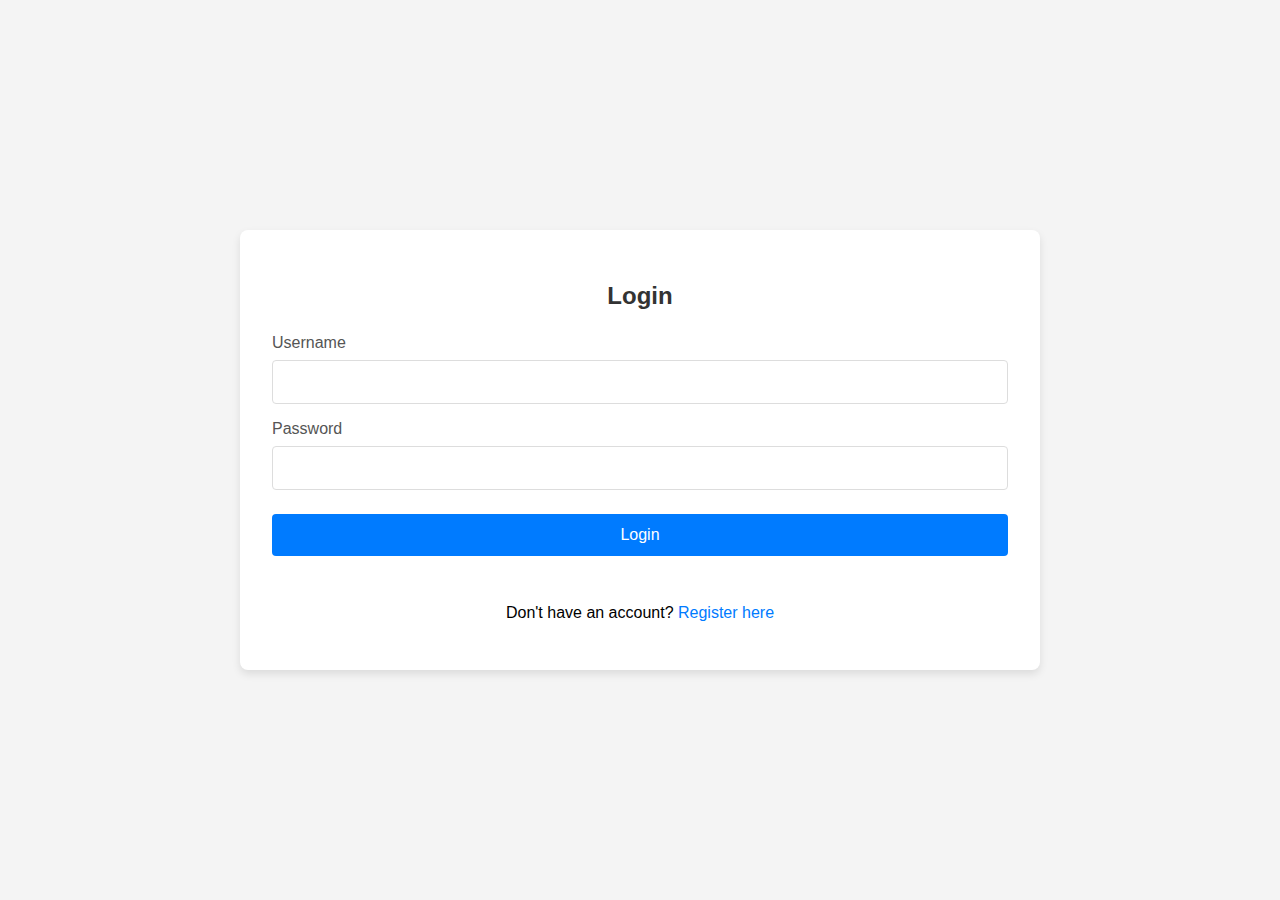
<file: Frontend/index.html>
<!DOCTYPE html>
<html lang="en">
<head>
    <meta charset="UTF-8">
    <meta name="viewport" content="width=device-width, initial-scale=1.0">
    <title>Job App - Login</title>
    <link rel="stylesheet" href="style.css">
</head>
<body>
<div class="container">
    <div id="login-form-container">
        <h2>Login</h2>
        <form id="login-form">
            <div class="form-group">
                <label for="login-username">Username</label>
                <input type="text" id="login-username" required>
            </div>
            <div class="form-group">
                <label for="login-password">Password</label>
                <input type="password" id="login-password" required>
            </div>
            <button type="submit">Login</button>
            <p id="login-error" class="error-message"></p>
        </form>
        <p>Don't have an account? <a href="#" id="show-register">Register here</a></p>
    </div>

    <div id="register-form-container" style="display:none;">
        <h2>Register</h2>
        <form id="register-form">
            <div class="form-group">
                <label for="reg-firstname">First Name</label>
                <input type="text" id="reg-firstname" required>
            </div>
            <div class="form-group">
                <label for="reg-lastname">Last Name</label>
                <input type="text" id="reg-lastname" required>
            </div>
            <div class="form-group">
                <label for="reg-username">Username</label>
                <input type="text" id="reg-username" required>
            </div>
            <div class="form-group">
                <label for="reg-password">Password</label>
                <input type="password" id="reg-password" required>
            </div>
            <button type="submit">Register</button>
            <p id="register-error" class="error-message"></p>
        </form>
        <p>Already have an account? <a href="#" id="show-login">Login here</a></p>
    </div>
</div>

<script src="app.js"></script>
</body>
</html>
</file>
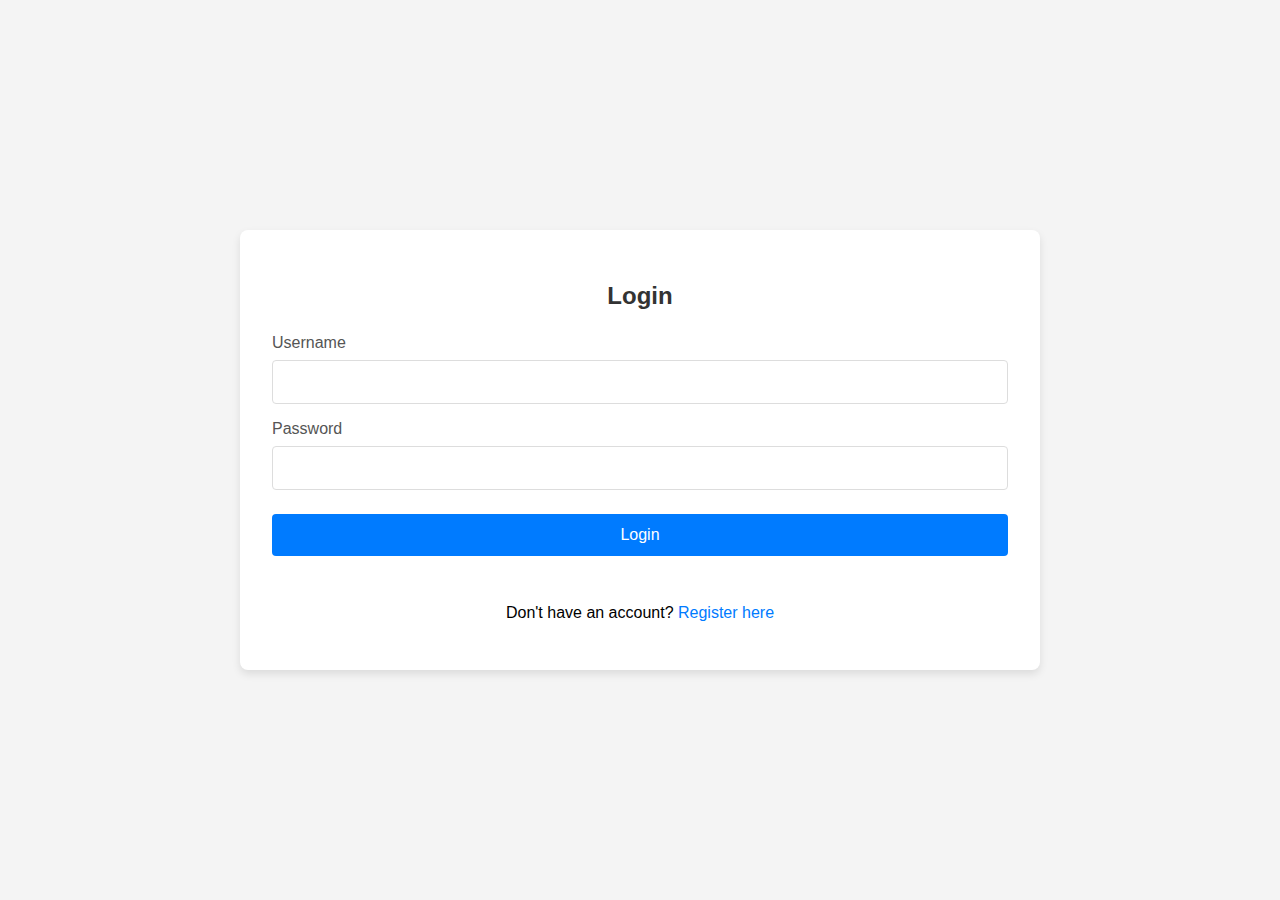
<file: Frontend/jobs.html>
<!DOCTYPE html>
<html lang="en">
<head>
    <meta charset="UTF-8">
    <meta name="viewport" content="width=device-width, initial-scale=1.0">
    <title>Job Listings</title>
    <link rel="stylesheet" href="style.css">
</head>
<body>
<div class="container">
    <div class="header">
        <h2 id="welcome-message">Welcome!</h2>
        <button id="show-applied-jobs-button">Show My Applications</button>
        <button id="logout-button">Logout</button>
    </div>
    <hr>

    <div id="applied-jobs-container" style="display: none;">
        <h3>My Applications</h3>
        <p id="applied-jobs-error" class="error-message"></p>
        <div id="applied-jobs-list">
        </div>
        <hr>
    </div>

    <div id="admin-panel" style="display: none;">
        <h3>Applications Mailbox (Admin View)</h3>
        <div id="applications-mailbox">
        </div>
        <hr>
        <h4>Create New Job</h4>
        <form id="create-job-form">
            <div class="form-group">
                <label for="job-title">Job Title</label>
                <input type="text" id="job-title" required>
            </div>
            <div class="form-group">
                <label for="job-company-id">Company ID</label>
                <input type="number" id="job-company-id" required>
            </div>
            <div class="form-group">
                <label for="job-description">Description</label>
                <textarea id="job-description" rows="4" required></textarea>
            </div>
            <button type="submit">Create Job</button>
            <p id="job-error" class="error-message"></p>
        </form>
        <hr>
        <h3>My Posted Jobs (Admin View)</h3>
        <div id="admin-jobs-list-container">
        </div>
        <hr>
    </div>

    <h3>Available Jobs</h3>
    <div id="jobs-list-container">
    </div>
</div>

<script src="app.js"></script>
</body>
</html>
</file>
<file: Frontend/style.css>
body {
    font-family: Arial, sans-serif;
    background-color: #f4f4f4;
    display: flex;
    justify-content: center;
    align-items: center;
    min-height: 100vh; /* Use min-height instead of fixed height for scrollable content */
    margin: 0;
    padding: 20px; /* Add some padding for smaller screens */
    box-sizing: border-box; /* Include padding in element's total width and height */
}

.container {
    background-color: white;
    padding: 2rem;
    border-radius: 8px;
    box-shadow: 0 4px 8px rgba(0,0,0,0.1);
    width: 100%;
    max-width: 800px; /* Increased max-width for jobs/admin page content */
    box-sizing: border-box;
}

h2, h3, h4 {
    text-align: center;
    color: #333;
    margin-bottom: 1.5rem;
}

h3 {
    margin-top: 2rem; /* Add some space above section headings */
}

hr {
    border: none;
    border-top: 1px solid #eee;
    margin: 2rem 0;
}

.form-group {
    margin-bottom: 1rem;
}

.form-group label {
    display: block;
    margin-bottom: 0.5rem;
    color: #555;
}

.form-group input,
.form-group textarea {
    width: 100%;
    padding: 0.75rem; /* Slightly increased padding */
    border: 1px solid #ddd;
    border-radius: 4px;
    box-sizing: border-box;
    font-size: 1rem; /* Ensure consistent font size */
}

button {
    width: 100%;
    padding: 0.75rem;
    background-color: #007bff;
    color: white;
    border: none;
    border-radius: 4px;
    cursor: pointer;
    font-size: 1rem;
    margin-top: 0.5rem; /* Add a little space above buttons */
    transition: background-color 0.2s ease; /* Smooth hover effect */
}

button:hover {
    background-color: #0056b3;
}

button:disabled {
    background-color: #5a9ed8;
    cursor: not-allowed;
}

.error-message {
    color: red;
    text-align: center;
    margin-top: 1rem;
    min-height: 1em; /* Ensures space even when empty */
}

p {
    text-align: center;
    margin-top: 1rem;
}

a {
    color: #007bff;
    text-decoration: none;
    cursor: pointer;
}

a:hover {
    text-decoration: underline;
}

/* Header for jobs.html */
.header {
    display: flex;
    justify-content: space-between;
    align-items: center;
    flex-wrap: wrap; /* Allow wrapping on smaller screens */
    gap: 10px; /* Space between header items */
}

.header h2 {
    margin: 0; /* Remove default margin */
    flex-grow: 1; /* Allow welcome message to take available space */
    text-align: left; /* Align welcome message to the left */
}

.header button {
    width: auto; /* Buttons should not take full width in header */
    padding: 0.6rem 1rem; /* Adjust padding for header buttons */
    margin-top: 0;
}

/* Job Cards */
.job-card {
    border: 1px solid #eee;
    padding: 1rem;
    margin-bottom: 1rem;
    border-radius: 4px;
    background-color: #f9f9f9;
    box-shadow: 0 2px 4px rgba(0,0,0,0.05); /* Subtle shadow for cards */
}

.job-card h4 {
    margin-top: 0;
    margin-bottom: 0.5rem;
    color: #007bff;
    text-align: left; /* Align job title to the left */
}

.job-card p {
    text-align: left; /* Align job details to the left */
    margin-top: 0.5rem;
    margin-bottom: 0.5rem;
}

.job-card small {
    display: block; /* Ensure small text is on its own line */
    text-align: left;
    color: #777;
    margin-bottom: 1rem;
}

.job-card .apply-button,
.job-card .delete-job-button {
    width: auto; /* Make buttons fit content */
    padding: 0.5rem 1rem;
    font-size: 0.9rem;
    margin-top: 1rem;
    float: right; /* Align to the right */
}

.job-card .delete-job-button {
    background-color: #dc3545; /* Red for delete */
}

.job-card .delete-job-button:hover {
    background-color: #c82333;
}

/* Applied Job Cards specific styles */
.applied-job-card {
    background-color: #e6f7ff; /* Lighter blue background for applied jobs */
    border-color: #b3e0ff;
}

/* Application Mailbox for Admin */
.application-card {
    background-color: #fff3cd; /* Light yellow background for applications */
    border-color: #ffeeba;
    position: relative; /* For status badge positioning */
}

.application-card h4 {
    color: #6d4200; /* Darker color for application titles */
}

.application-status-pending {
    color: #ffc107; /* Yellow */
    font-weight: bold;
}

.application-status-approved {
    color: #28a745; /* Green */
    font-weight: bold;
}

.application-status-rejected {
    color: #dc3545; /* Red */
    font-weight: bold;
}

.status-button {
    width: auto;
    padding: 0.4rem 0.8rem;
    font-size: 0.85rem;
    margin-left: 0.5rem;
    margin-top: 0.5rem;
    display: inline-block; /* Allow buttons to be on the same line */
}

.approve-button {
    background-color: #28a745;
}

.approve-button:hover {
    background-color: #218838;
}

.reject-button {
    background-color: #dc3545;
}

.reject-button:hover {
    background-color: #c82333;
}

/* Clearfix for floated buttons */
.job-card::after {
    content: "";
    display: table;
    clear: both;
}

/* Responsive adjustments */
@media (max-width: 600px) {
    .container {
        padding: 1rem;
    }
    .header {
        flex-direction: column;
        align-items: stretch;
    }
    .header h2 {
        text-align: center;
        margin-bottom: 10px;
    }
    .header button {
        width: 100%;
        margin-bottom: 5px;
    }
}
</file>
